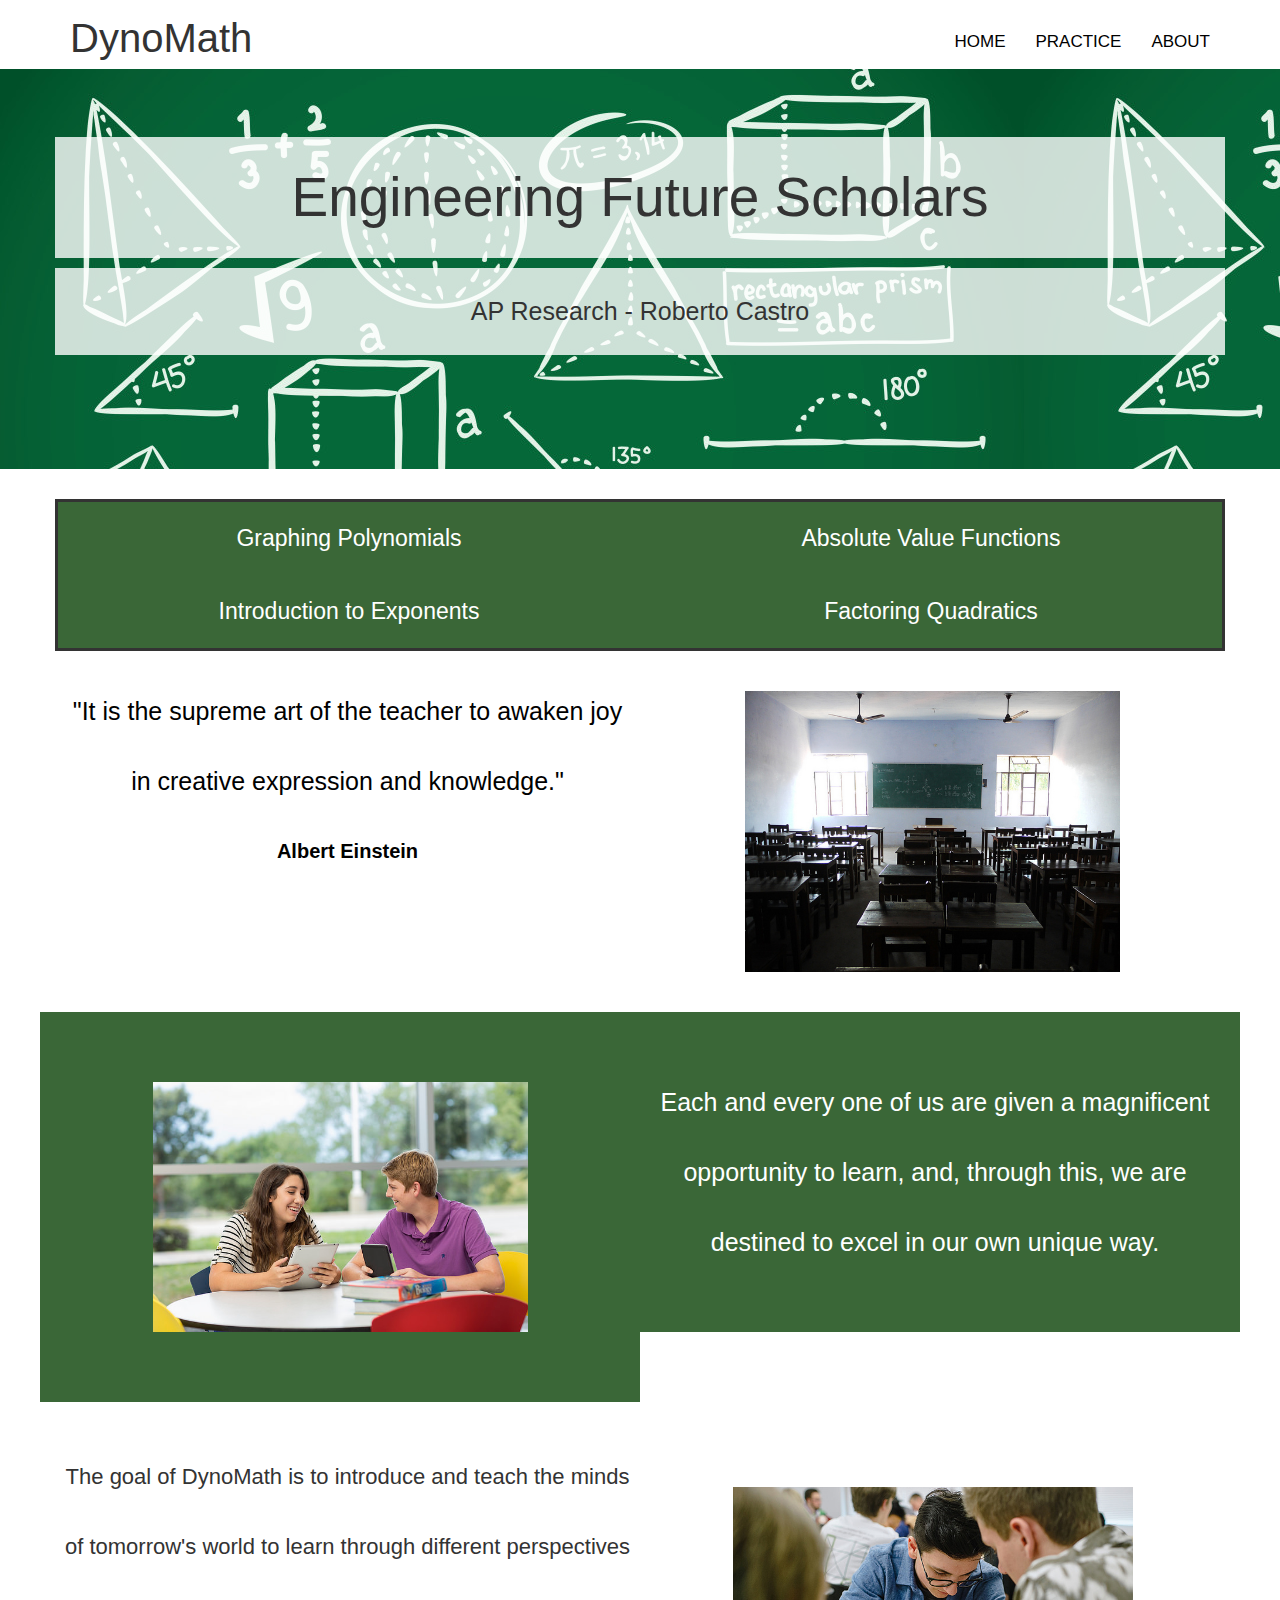
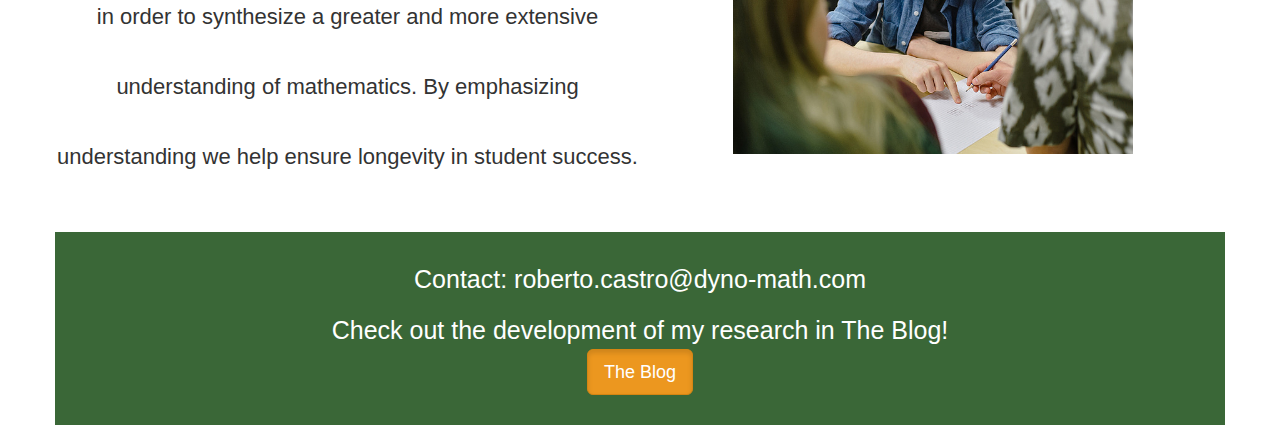
<file: index.html>
<! DOCTYPE html>
<html>
    <head>
        <title>DynoMath - Home</title>
        <meta charset="utf-8">
        <meta name="viewport" content="width=device-width, initial-scale=1">
        <link href="//maxcdn.bootstrapcdn.com/font-awesome/4.5.0/css/font-awesome.min.css" rel="stylesheet">
        <link rel="stylesheet" href="https://maxcdn.bootstrapcdn.com/bootstrap/3.3.7/css/bootstrap.min.css">
        <script src="https://ajax.googleapis.com/ajax/libs/jquery/3.3.1/jquery.min.js"></script>
        <script src="https://maxcdn.bootstrapcdn.com/bootstrap/3.3.7/js/bootstrap.min.js"></script>
        <link href="Home-style.css" type="text/css" rel="stylesheet">
    </head>
    
    <body>
        
        <div class="main container">
            <div class="row">
                <div class="title col-lg-2 col-md-6 col-sm 6 col-xs-6">DynoMath</div>
                <div class="main-nav col-lg col-md col-sm col-xs text-right">
                    <ul>
                        <li><a href="About-index.html" style="color: black; text-decoration-color: mediumpurple">ABOUT</a></li>
                        <li><a href="Practice-index.html" style="color: black; text-decoration-color: mediumpurple">PRACTICE</a></li>
                        <li><a href="index.html" style="color: black; text-decoration-color: mediumpurple">HOME</a></li>
                    </ul>
                </div>
            </div>
        </div>
        
        <div class="jumbotron" style="background-image: url(HomeJumbotronImage.jpg)">
            <div class="container">
                <div class="row text-center">
                    <h2 class="billboard">Engineering Future Scholars</h2>
                    <h4 class="billboard">AP Research - Roberto Castro</h4>
                </div>
            </div>
        </div>
        
        <body class="body">
            
            <div class="nav-topics container">
                <div class="row">
                    <div class="col-lg-6 col-md-6 col-sm-12 col-xs-12 text-center" id="first-topic"><a href="https://www.google.com" style="color: white; text-decoration-style: dashed">Graphing Polynomials</a></div>
                    <div class="col-lg-6 col-md-6 col-sm-12 col-xs-12 text-center" id="second-topic"><a href="https://www.google.com" style="color: white; text-decoration-style: dashed">Absolute Value Functions</a></div>
                </div>
                <div class="row">
                    <div class="col-lg-6 col-md-6 col-sm-12 col-xs-12 text-center" id="third-topic"><a href="https://www.google.com" style="color: white; text-decoration-style: dashed">Introduction to Exponents</a></div>
                    <div class="col-lg-6 col-md-6 col-sm-12 col-xs-12 text-center" id="fourth-topic"><a href="https://www.google.com" style="color: white; text-decoration-style: dashed">Factoring Quadratics</a></div>
                </div>
            </div>
            
            <div class="einstein container">
                <div class="row">
                    <div class="col-lg-6 col-md-6 col-sm-12 col-xs-12 text-center" id="einstein-quote"><a id="quote" style="text-decoration: none; color: black">"It is the supreme art of the teacher to awaken joy in creative expression and knowledge."</a><br/><a id="quote-author" style="text-decoration: none; color: black">Albert Einstein</a></div>
                    
                    <div class="col-lg-6 col-md-6 col-sm-12 col-xs-12 text-center" id="einstein-img"><img src="HomeEinsteinImage.jpg" alt="A Classroom" width="375"></div>
                </div>
            </div>
            
            <div class="description container">
                <div class="row">
                    <div class="col-lg-6 col-md-6 col-sm-12 col-xs-12 text-center" id="description-img"><img src="HomeDescriptionImage.jpg" alt="Students Doing Homework Together" width="375"></div>
                    <div class="col-lg-6 col-md-6 col-sm-12 col-xs-12 text-center" id="description-paragraph" style="color: white">Each and every one of us are given a magnificent opportunity to learn, and, through this, we are destined to excel in our own unique way.</div>
                </div>
            </div>
            
            <div class="row"></div>
            
            <div class="goal container">
                <div class="row">
                    <div class="col-lg-6 col-md-6 col-sm-12 col-xs-12 text-center" id="goal-paragraph">The goal of DynoMath is to introduce and teach the minds of tomorrow's world to learn through different perspectives in order to synthesize a greater and more extensive understanding of mathematics. By emphasizing understanding we help ensure longevity in student success.</div>
                    <div class="col-lg-6 col-md-6 col-sm-12 col-xs-12 text-center" id="goal-img"><img src="HomeGoalImage.jpg" alt="Students Solving a Math Problem" width="400"></div>
                </div>
            </div>
            
            <div class="row"></div>
            
            <div class="contact-footer container">
                <div class="text-center">Contact: roberto.castro@dyno-math.com</div>
                <div class="blog text-center">Check out the development of my research in The Blog!<br/><a href="https://robertoeprep.weebly.com/blog" class="btn btn-warning btn-lg active" role="button" aria-pressed="true">The Blog</a></div>
            </div>
            
        </body>
        
    </body>
</html>
</file>
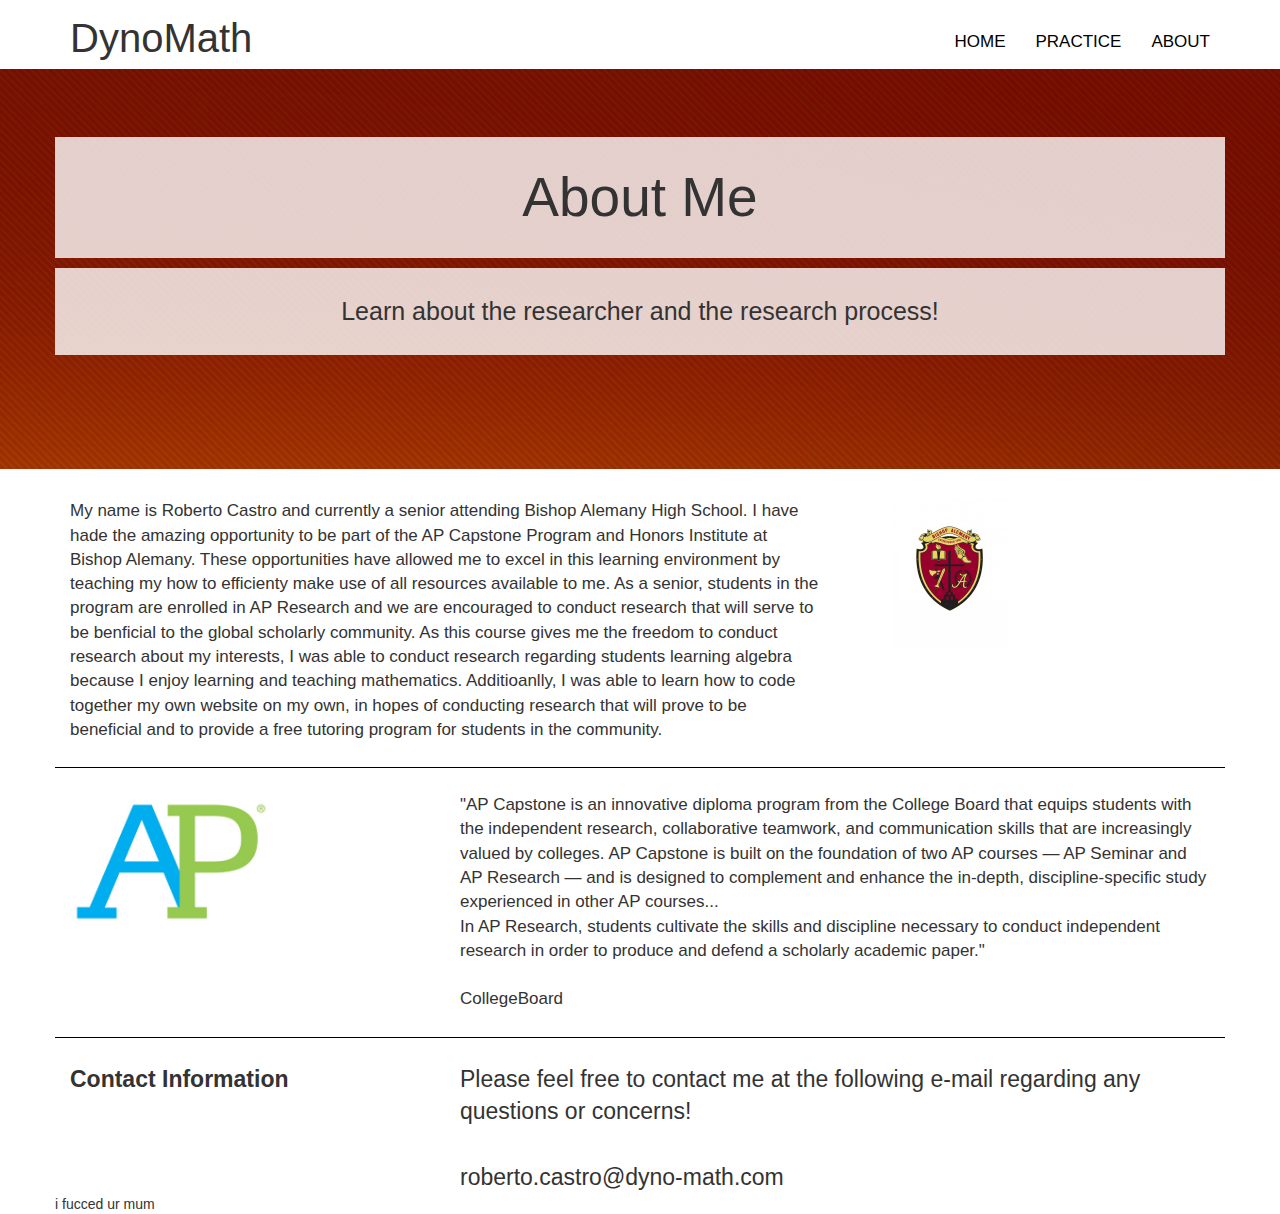
<file: About-index.html>
<! DOCTYPE html>
<html>
    <head>
        <title>DynoMath - About</title>
        <meta charset="utf-8">
        <meta name="viewport" content="width=device-width, initial-scale=1">
        <link href="//maxcdn.bootstrapcdn.com/font-awesome/4.5.0/css/font-awesome.min.css" rel="stylesheet">
        <link rel="stylesheet" href="https://maxcdn.bootstrapcdn.com/bootstrap/3.3.7/css/bootstrap.min.css">
        <script src="https://ajax.googleapis.com/ajax/libs/jquery/3.3.1/jquery.min.js"></script>
        <script src="https://maxcdn.bootstrapcdn.com/bootstrap/3.3.7/js/bootstrap.min.js"></script>
        <link href="About-style.css" type="text/css" rel="stylesheet">
    </head>
    
    <body>
        
        <div class="main container">
            <div class="row">
                <div class="title col-lg-2 col-lg-2 col-md-6 col-sm-6 col-xs-6">DynoMath</div>
                <div class="main-nav col-lg col-lg col-md col-sm col-xs text-right">
                    <ul>
                        <li><a href="About-index.html" style="color: black; text-decoration-color: mediumpurple">ABOUT</a></li>
                        <li><a href="Practice-index.html" style="color: black; text-decoration-color: mediumpurple">PRACTICE</a></li>
                        <li><a href="index.html" style="color: black; text-decoration-color: mediumpurple">HOME</a></li>
                    </ul>
                </div>
            </div>
        </div>
        
        <div class="jumbotron" style="background-image: url(AboutJumbotronImage.jpg)">
            <div class="container">
                <div class="row text-center">
                    <h2 class="billboard">About Me</h2>
                    <h4 class="billboard">Learn about the researcher and the research process!</h4>
                </div>
            </div>
        </div>
        
        <div class="about container">
            
            <div class="row" id="bio">
                <div class="col-lg-8 col-md-8 col-sm-12 col-xs-12" id="bio-paragraph">My name is Roberto Castro and currently a senior attending Bishop Alemany High School. I have hade the amazing opportunity to be part of the AP Capstone Program and Honors Institute at Bishop Alemany. These opportunities have allowed me to excel in this learning environment by teaching my how to efficienty make use of all resources available to me. As a senior, students in the program are enrolled in AP Research and we are encouraged to conduct research that will serve to be benficial to the global scholarly community. As this course gives me the freedom to conduct research about my interests, I was able to conduct research regarding students learning algebra because I enjoy learning and teaching mathematics. Additioanlly, I was able to learn how to code together my own website on my own, in hopes of conducting research that will prove to be beneficial and to provide a free tutoring program for students in the community.</div>
                
                <div class="col-lg-4 col-md-4 col-sm-12 col-xs-12" id="bio-img"><img src="AboutBioImage.jpg" alt="Bishop Alemany High School Logo" width="200"></div>
            </div>
            
            <div class="row" id="capstone">
                <div class="col-lg-4 col-md-4 col-sm-12 col-xs-12" id="capstone-img"><img src="AboutCapstoneImage.jpg" alt="AP Capstone Logo" width="200"></div>
                
                <div class="col-lg-8 col-md-8 col-sm-12 col-xs-12" id="capstone-paragraph">"AP Capstone is an innovative diploma program from the College Board that equips students with the independent research, collaborative teamwork, and communication skills that are increasingly valued by colleges. AP Capstone is built on the foundation of two AP courses — AP Seminar and AP Research — and is designed to complement and enhance the in-depth, discipline-specific study experienced in other AP courses...<br/>In AP Research, students cultivate the skills and discipline necessary to conduct independent research in order to produce and defend a scholarly academic paper."<br/><br/>CollegeBoard</div>
            </div>
            
            <div class="row" id="contact">
                <div class="col-lg-4 col-md-4 col-sm-12 col-xs-12" id="contact-title">Contact Information</div>
                
                <div class="col-lg-8 col-md-8 col-sm-12 col-xs-12" id="contact-info">Please feel free to contact me at the following e-mail regarding any questions or concerns!<br/><br/>roberto.castro@dyno-math.com</div>
            </div>
            
            <div class="row">i fucced ur mum</div>
        </div>
        
    </body>
</html>
</file>
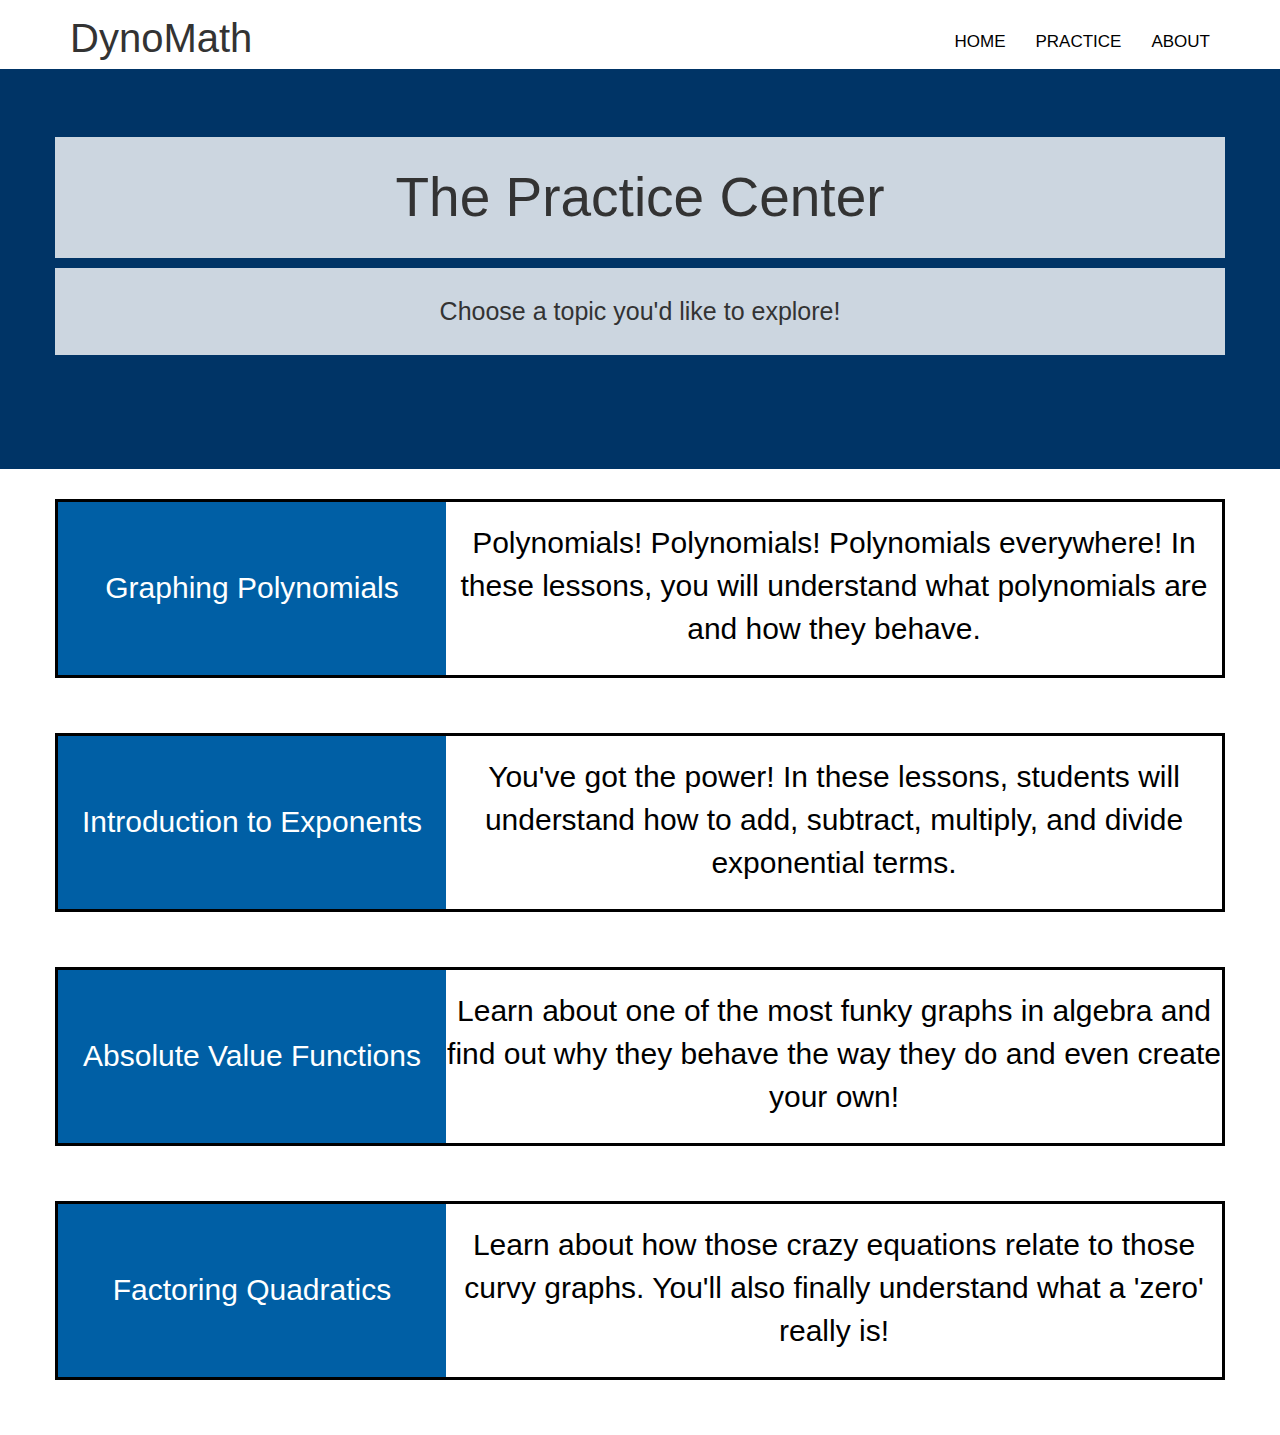
<file: Practice-index.html>
<!DOCTYPE html>
<html>
    <head>
        <title>DynoMath - Practice</title>
        <meta charset="utf-8">
        <meta name="viewport" content="width=device-width, initial-scale=1">
        <link href="//maxcdn.bootstrapcdn.com/font-awesome/4.5.0/css/font-awesome.min.css" rel="stylesheet">
        <link rel="stylesheet" href="https://maxcdn.bootstrapcdn.com/bootstrap/3.3.7/css/bootstrap.min.css">
        <script src="https://ajax.googleapis.com/ajax/libs/jquery/3.3.1/jquery.min.js"></script>
        <script src="https://maxcdn.bootstrapcdn.com/bootstrap/3.3.7/js/bootstrap.min.js"></script>
        <link href="Practice-style.css" type="text/css" rel="stylesheet">
    </head>
    
    <body>
        
        <div class="main container">
            <div class="row">
                <div class="title col-lg-2 col-md-6 col-sm 6 col-xs-6">DynoMath</div>
                <div class="main-nav col-lg col-md col-sm col-xs text-right">
                    <ul>
                        <li><a href="About-index.html" style="color: black; text-decoration-color: mediumpurple">ABOUT</a></li>
                        <li><a href="Practice-index.html" style="color: black; text-decoration-color: mediumpurple">PRACTICE</a></li>
                        <li><a href="index.html" style="color: black; text-decoration-color: mediumpurple">HOME</a></li>
                    </ul>
                </div>
            </div>
        </div>
        
        <div class="jumbotron" style="background-image: url(PracticeJumbotronImage.jpg)">
            <div class="container">
                <div class="row text-center">
                    <h2 class="billboard">The Practice Center</h2>
                    <h4 class="billboard">Choose a topic you'd like to explore!</h4>
                </div>
            </div>
        </div>
        
        <div class="topics container">
            
            <div class="row" id="first">
                <div class="col-lg-4 text-center" id="first-topic"><a href="https://www.google.com" style="color: white; text-decoration-color: white">Graphing Polynomials</a></div>
                <div class="col-lg-8 text-center" id="first-description">Polynomials! Polynomials! Polynomials everywhere! In these lessons, you will understand what polynomials are and how they behave.</div>
            </div>
            
            <div class="row" id="second">
                <div class="col-lg-4 text-center" id="second-topic"><a href="https://www.google.com" style="color: white; text-decoration-color: white">Introduction to Exponents</a></div>
                <div class="col-lg-8 text-center" id="second-description">You've got the power! In these lessons, students will understand how to add, subtract, multiply, and divide exponential terms.</div>
            </div>
            
            <div class="row" id="third">
                <div class="col-lg-4 text-center" id="third-topic"><a href="https://www.google.com" style="color: white; text-decoration-color: white">Absolute Value Functions</a></div>
                <div class="col-lg-8 text-center" id="third-description">Learn about one of the most funky graphs in algebra and find out why they behave the way they do and even create your own!</div>
            </div>
            
            <div class="row" id="fourth">
                <div class="col-lg-4 text-center" id="fourth-topic"><a href="https://www.google.com" style="color: white; text-decoration-color: white">Factoring Quadratics</a></div>
                <div class="col-lg-8 text-center" id="fourth-description">Learn about how those crazy equations relate to those curvy graphs. You'll also finally understand what a 'zero' really is!</div>
            </div>
            
        </div>
        
    </body>
</html>
</file>
<file: Home-style.css>
.title {
    font-size: 40px;
}
.main-nav {
    float: right;
    text-align: center;
}
.main-nav li{
    list-style-type: none;
    display: inline-block;
    text-align: center;
    float:right;
    padding: 20px 15px 15px 15px;
    font-size: 17px;
}
.main {
    align-content: center;
    justify-content: center;
    font-family: "Optima", "Calibri", "Candara", "Arial", sans-serif;
    padding-top: 10px;
}
.jumbotron {
    height: 400px;
    justify-content: center;
}
.billboard {
    /*background-color: hsla(35, 60%, 80%, 0.85);*/
    background-color: rgba(255, 255, 255, 0.8);
    position: relative;
    justify-content: center;
    font-family: "Optima", "Calibri", "Candara", "Arial", sans-serif;
    text-align: center;
    display: block;
    padding-top: 30px;
    padding-bottom: 30px;
    font-weight: 500;
}

h2.billboard {
    font-size: 55px;
}

h4.billboard {
    font-size: 25px;
}

.nav-topics {
    font-size: 23px;
    border-style: solid;
    background-color: rgba(39, 88, 35, 0.91);
    font-family: "Chalkboard", "Comic sans", sans-serif;
}
#first-topic,#second-topic,#third-topic,#fourth-topic {
    padding: 20px 0;
}

#einstein-quote {
    padding-top: 25px;
    padding-bottom:
    font-family: "Optima", "Calibri", "Candara", "Arial", sans-serif;
    height: 170px;
    line-height: 70px;
}
#quote {
    font-size: 25px;
}
#quote-author{
    font-size: 20px;
    font-weight: 600;
}
#einstein-img {
    padding-top: 40px;
    vertical-align: middle;
}

.description {
    font-family: "Optima", "Calibri", "Candara", "Arial", sans-serif;
    padding: 40px 0;
    height: 170px;
    line-height: 70px;
}
#description-img {
    padding: 70px 0;
    vertical-align: middle;
    background-color: rgba(39, 88, 35, 0.91);
}
#description-paragraph {
    padding: 55px 10px 55px 0;
    font-size: 25px;
    background-color: rgba(39, 88, 35, 0.91);
}

.goal {
    height: 170px;
    line-height: 70px;
}
#goal-paragraph {
    font-family: "Optima", "Calibri", "Candara", "Arial", sans-serif;
    font-size: 22px;
    padding: 40px 0;
}
#goal-img {
    padding-top: 85px;
    vertical-align: middle;
}

.contact-footer {
    background-color: rgba(39, 88, 35, 0.91);
    color: white;
    font-size: 25px;
    padding: 30px;
    font-family: "Optima", "Calibri", "Candara", "Arial", sans-serif;
}

.blog {
    padding-top: 15px;
}
</file>
<file: About-style.css>
.title {
    font-size: 40px;
}
.main-nav {
    float: right;
    text-align: center;
}
.main-nav li{
    list-style-type: none;
    display: inline-block;
    text-align: center;
    float:right;
    padding: 20px 15px 15px 15px;
    font-size: 17px;
}
.main {
    align-content: center;
    justify-content: center;
    font-family: "Optima", "Calibri", "Candara", "Arial", sans-serif;
    padding-top: 10px;
}
.jumbotron {
    height: 400px;
    justify-content: center;
}
.billboard {
    /*background-color: hsla(35, 60%, 80%, 0.85);*/
    background-color: rgba(255, 255, 255, 0.8);
    position: relative;
    justify-content: center;
    font-family: "Optima", "Calibri", "Candara", "Arial", sans-serif;
    text-align: center;
    display: block;
    padding-top: 30px;
    padding-bottom: 30px;
    font-weight: 500;
}

h2.billboard {
    font-size: 55px;
}

h4.billboard {
    font-size: 25px;
}


#bio,#capstone {
    padding-bottom: 25px;
    margin-bottom: 25px;
    border-bottom-color: black;
    border-bottom-width: 1px;
    border-bottom-style: solid;
}

#capstone {
    padding-top:
}

#bio-paragraph,#capstone-paragraph {
    font-family: "Optima", "Calibri", "Candara", "Arial", sans-serif;
    font-size: 17px;
}

#contact {
    font-family: "Optima", "Calibri", "Candara", "Arial", sans-serif;
    font-size: 23px;
}

#contact-title {
    font-weight: 600;
}
</file>
<file: Practice-style.css>
.title {
    font-size: 40px;
}
.main-nav {
    float: right;
    text-align: center;
}
.main-nav li{
    list-style-type: none;
    display: inline-block;
    text-align: center;
    float:right;
    padding: 20px 15px 15px 15px;
    font-size: 17px;
}
.main {
    align-content: center;
    justify-content: center;
    font-family: "Optima", "Calibri", "Candara", "Arial", sans-serif;
    padding-top: 10px;
}
.jumbotron {
    height: 400px;
    justify-content: center;
}
.billboard {
    /*background-color: hsla(35, 60%, 80%, 0.85);*/
    background-color: rgba(255, 255, 255, 0.8);
    position: relative;
    justify-content: center;
    font-family: "Optima", "Calibri", "Candara", "Arial", sans-serif;
    text-align: center;
    display: block;
    padding-top: 30px;
    padding-bottom: 30px;
    font-weight: 500;
}

h2.billboard {
    font-size: 55px;
}

h4.billboard {
    font-size: 25px;
}

.topics {
    font-family: "Optima", "Calibri", "Candara", "Arial", sans-serif;
}

#first,#second,#third,#fourth {
    border-style: solid;
    border-color: black;
    margin-bottom: 55px;
}

#first-topic,#second-topic,#third-topic,#fourth-topic {
    background-color: rgb(0, 95, 165);
    color: white;
    font-size: 30px;
    padding: 65px 0;
}
#first-description,#second-description,#third-description,#fourth-description {
    color: black;
    font-size: 30px;
    padding: 20px 0;
}
</file>
